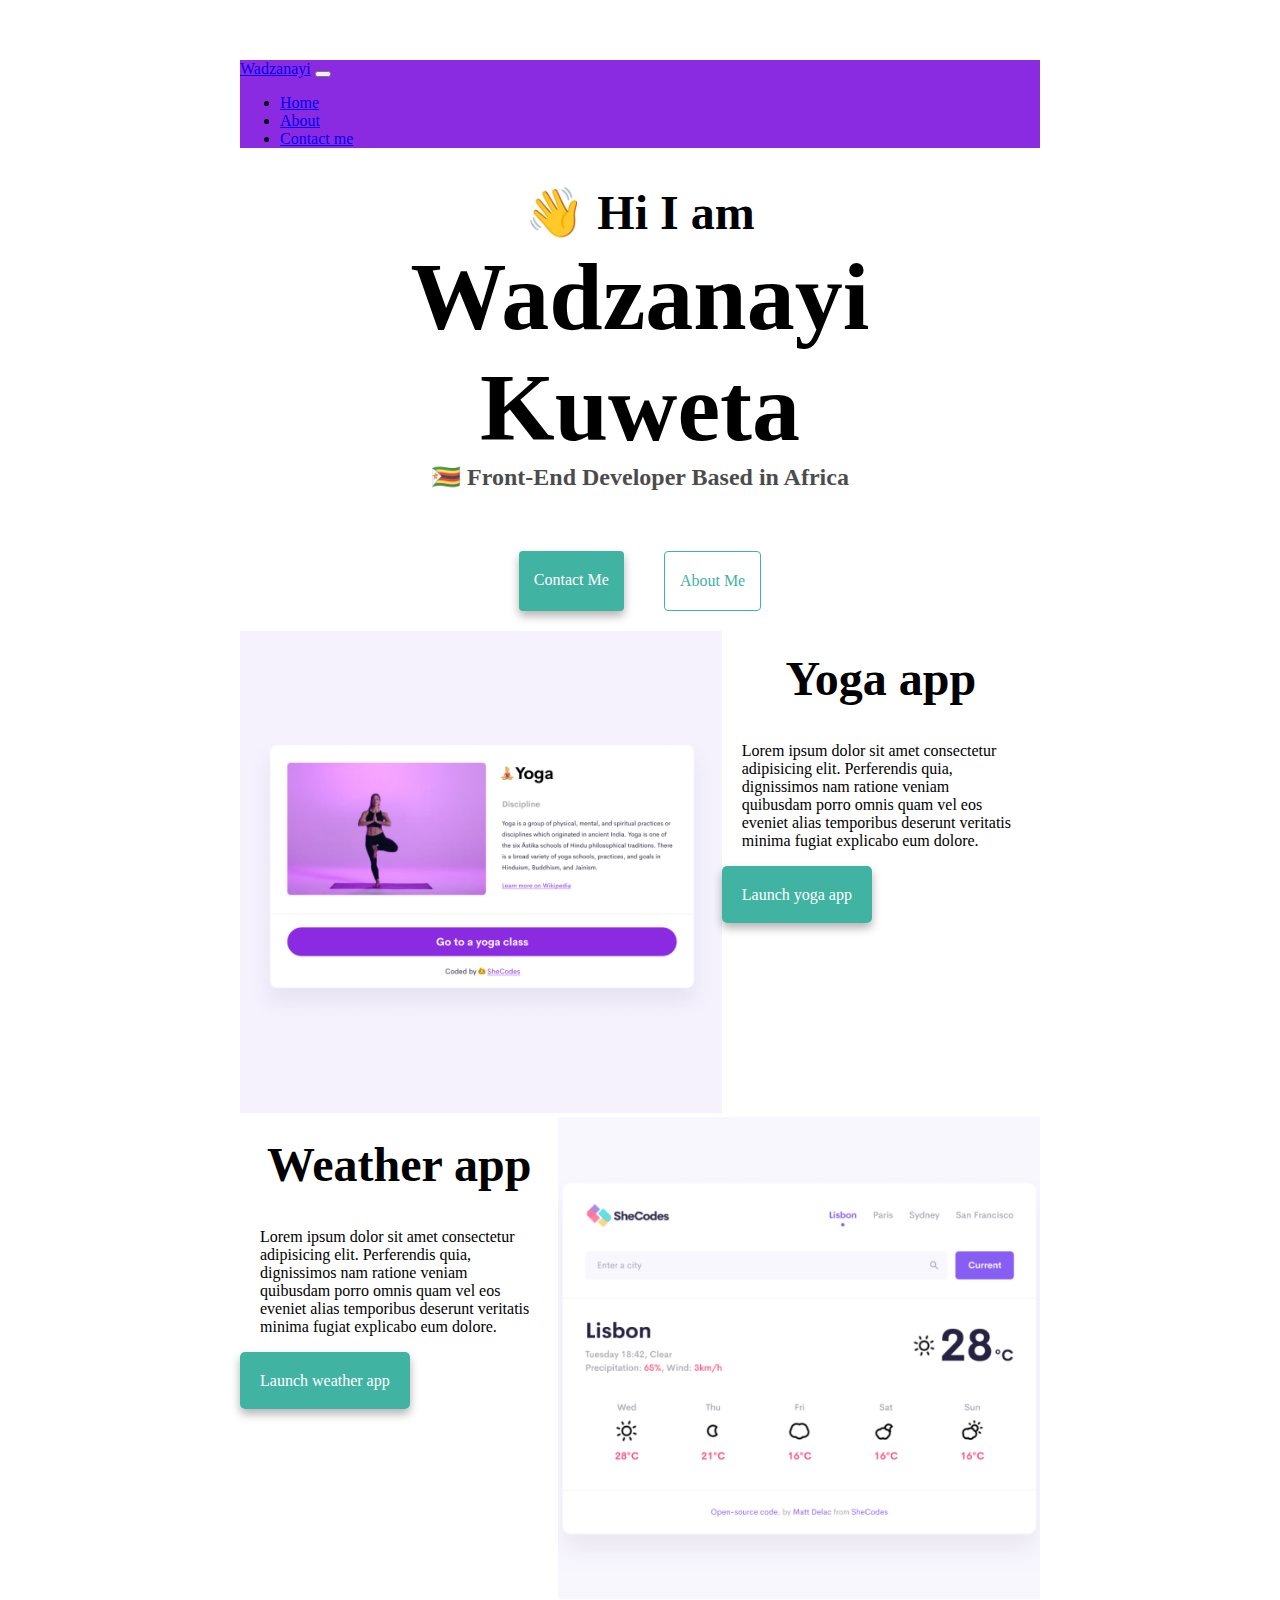
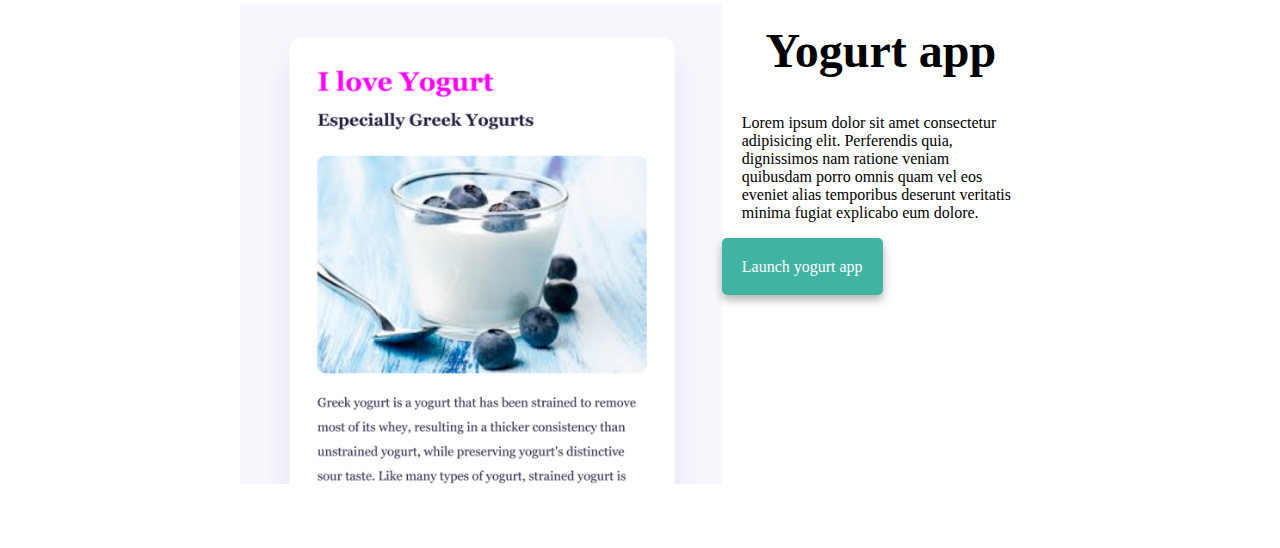
<file: index.html>
<!DOCTYPE html>
<html lang="en">
  <head>
    <meta charset="UTF-8" />
    <meta name="viewport" content="width=device-width, initial-scale=1.0" />
    <meta http-equiv="X-UA-Compatible" content="ie=edge" />
    <title>Wadzanayi Kuweta</title>
    <meta
    name="description"
    content="A portfolio of the Shecodes projects.It includes Search engine optimisation, responsive navigation,css media queries,responsive grids and flex box"/>
    <link
      href="https://cdn.jsdelivr.net/npm/bootstrap@5.2.2/dist/css/bootstrap.min.css"
      rel="stylesheet"
      integrity="sha384-Zenh87qX5JnK2Jl0vWa8Ck2rdkQ2Bzep5IDxbcnCeuOxjzrPF/et3URy9Bv1WTRi"
      crossorigin="anonymous"
    />
    <script
      src="https://cdn.jsdelivr.net/npm/bootstrap@5.2.2/dist/js/bootstrap.bundle.min.js"
      integrity="sha384-OERcA2EqjJCMA+/3y+gxIOqMEjwtxJY7qPCqsdltbNJuaOe923+mo//f6V8Qbsw3"
      crossorigin="anonymous"
    ></script>
    <link href="style.css" rel="stylesheet" type="text/css" />
  </head>
  <body>
    <nav
      class="navbar navbar-expand-lg fixed-top"
      style="background-color: blueviolet;"
    >
      <div class="container-fluid">
        <a class="navbar-brand" href="#">Wadzanayi</a>
        <button
          class="navbar-toggler"
          type="button"
          data-bs-toggle="collapse"
          data-bs-target="#navbarNav"
          aria-controls="navbarNav"
          aria-expanded="false"
          aria-label="Toggle navigation"
        >
          <span class="navbar-toggler-icon"></span>
        </button>
        <div class="collapse navbar-collapse" id="navbarNav">
          <ul class="navbar-nav">
            <li class="nav-item">
              <a class="nav-link active" aria-current="page" href="index.html"
                >Home</a
              >
            </li>
            <li class="nav-item">
              <a class="nav-link" href="/about.html">About</a>
            </li>
            <li class="nav-item">
              <a class="nav-link" href="/about.html#contact">Contact me</a>
            </li>
          </ul>
        </div>
      </div>
    </nav>
    <h2>
      👋 Hi I am
    </h2>
    <h1>Wadzanayi Kuweta</h1>
    <h3>&#x1f1ff;&#x1f1fc; Front-End Developer Based in Africa</h3>
    <div class="navigation-links">
      <a href="/about.html#contact" class="contact-link">Contact me</a>
      <a href="/about.html" class="about-link">About me</a>
    </div>
    <div class="container">
      <div class="row">
        <div class="col-md-6">
          <img src="images/yoga.png" alt="a yoga image" class="img-fluid rounded" />
        </div>
        <div class="col-md-6">
          <h2 class="mb-2">Yoga app</h2>
          <p>
            Lorem ipsum dolor sit amet consectetur adipisicing elit. Perferendis
            quia, dignissimos nam ratione veniam quibusdam porro omnis quam vel
            eos eveniet alias temporibus deserunt veritatis minima fugiat
            explicabo eum dolore.
          </p>
          <div class="mt-5">
            <a href="/#" class="contact-link">Launch yoga app</a>
          </div>
        </div>
      </div>

      <div class="row mt-5">
        <div class="col-md-6">
          <h2 class="mb-2">Weather app</h2>
          <p>
            Lorem ipsum dolor sit amet consectetur adipisicing elit. Perferendis
            quia, dignissimos nam ratione veniam quibusdam porro omnis quam vel
            eos eveniet alias temporibus deserunt veritatis minima fugiat
            explicabo eum dolore.
          </p>
          <div class="mt-5">
            <a href="#" class="contact-link">Launch weather app</a>
          </div>
        </div>
        <div class="col-md-6">
          <img src="images/weather.png" alt="a weather image" class="img-fluid rounded" />
        </div>
      </div>
      <div class="row mt-5">
        <div class="col-md-6">
          <img src="images/yogurt.png"  alt=" a yoghurt image" class="img-fluid rounded" />
        </div>
        <div class="col-md-6">
          <h2 class="mb-2">Yogurt app</h2>
          <p>
            Lorem ipsum dolor sit amet consectetur adipisicing elit. Perferendis
            quia, dignissimos nam ratione veniam quibusdam porro omnis quam vel
            eos eveniet alias temporibus deserunt veritatis minima fugiat
            explicabo eum dolore.
          </p>

          <div class="mt-5">
            <a href="#" class="contact-link">Launch yogurt app</a>
          </div>
        </div>
      </div>
    </div>
  </body>
</html>
</file>
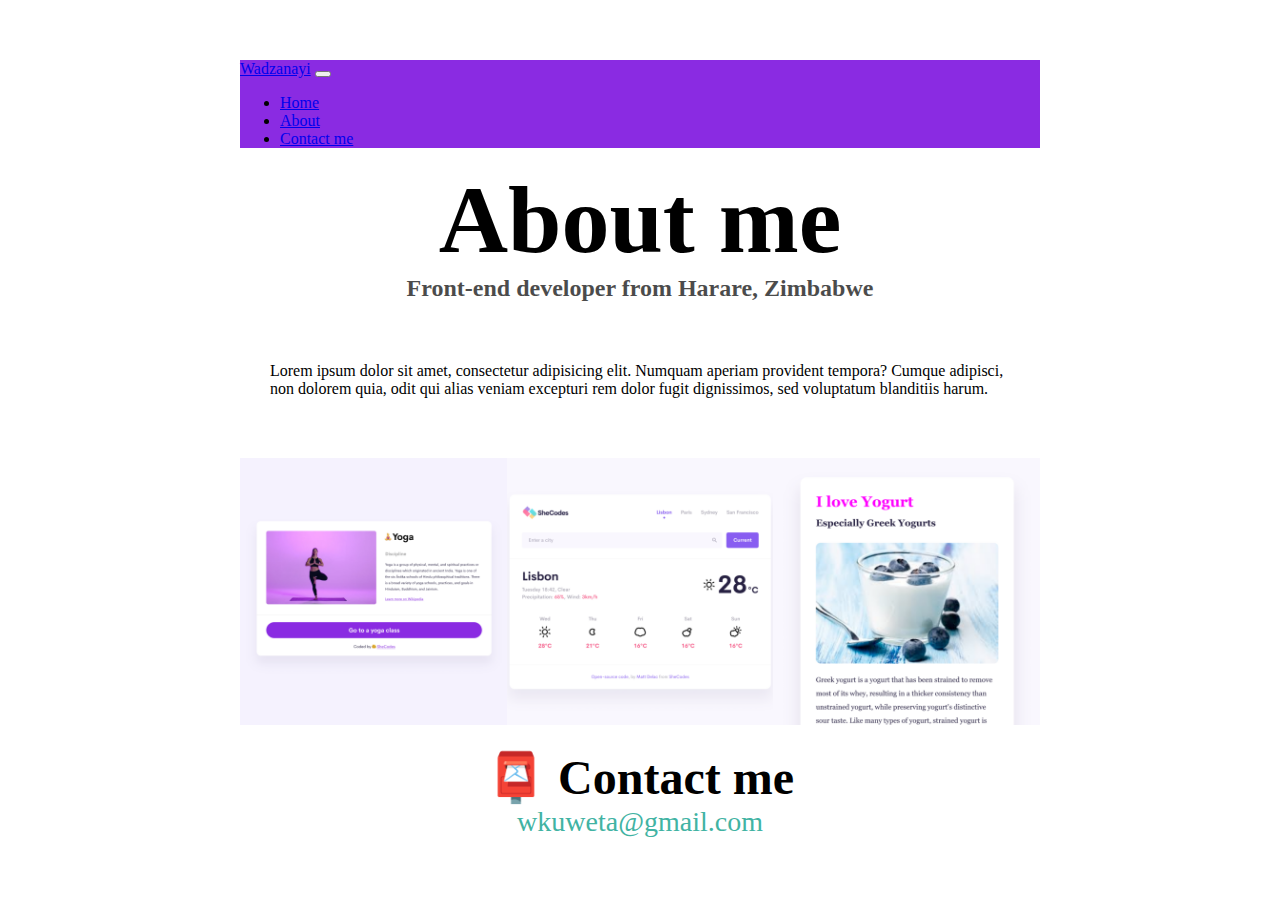
<file: about.html>
<!DOCTYPE html>
<html lang="en">
  <head>
    <meta charset="UTF-8" />
    <meta http-equiv="X-UA-Compatible" content="IE=edge" />
    <meta name="viewport" content="width=device-width, initial-scale=1.0" />
    <link
      href="https://cdn.jsdelivr.net/npm/bootstrap@5.2.2/dist/css/bootstrap.min.css"
      rel="stylesheet"
      integrity="sha384-Zenh87qX5JnK2Jl0vWa8Ck2rdkQ2Bzep5IDxbcnCeuOxjzrPF/et3URy9Bv1WTRi"
      crossorigin="anonymous"
    />
    <script
      src="https://cdn.jsdelivr.net/npm/bootstrap@5.2.2/dist/js/bootstrap.bundle.min.js"
      integrity="sha384-OERcA2EqjJCMA+/3y+gxIOqMEjwtxJY7qPCqsdltbNJuaOe923+mo//f6V8Qbsw3"
      crossorigin="anonymous"
    ></script>
    <link rel="stylesheet" href="style.css" />
    <title>Wadzanayi Kuweta - Front-End Developer</title>
    <meta
    name="description"
    content="Front-End developer,responsive pages portfolio "/>
      </head>
  <body>
<nav class="navbar navbar-expand-lg fixed-top" style="background-color: blueviolet;">
      <div class="container-fluid">
        <a class="navbar-brand" href="#">Wadzanayi</a>
        <button
          class="navbar-toggler"
          type="button"
          data-bs-toggle="collapse"
          data-bs-target="#navbarNav"
          aria-controls="navbarNav"
          aria-expanded="false"
          aria-label="Toggle navigation"
        >
          <span class="navbar-toggler-icon"></span>
        </button>
        <div class="collapse navbar-collapse" id="navbarNav">
          <ul class="navbar-nav">
            <li class="nav-item">
              <a class="nav-link active" aria-current="page" href="/"
                >Home</a
              >
            </li>
            <li class="nav-item">
              <a class="nav-link" href="/about.html">About</a>
            </li>
            <li class="nav-item">
              <a class="nav-link" href="/about.html#contact">Contact me</a>
            </li>
          </ul>
        </div>
      </div>
    </nav>
    <h1>About me</h1>
    <h3>Front-end developer from Harare, Zimbabwe</h3>
    <div class="about-paragraphs">
      <p>
      Lorem ipsum dolor sit amet, consectetur adipisicing elit. Numquam aperiam provident tempora? Cumque adipisci, non dolorem quia, odit qui alias veniam excepturi rem dolor fugit dignissimos, sed voluptatum blanditiis harum.
      </p>
     </div>
      <div class="container">
        <div class="row">
          <div class="col-sm-4"><img src="images/yoga.png" class="img-fluid p-2 shadow rounded" alt="yoga"></div>
          <div class="col-sm-4"><img src="images/weather.png" class="img-fluid p-2 shadow rounded" alt="weather"></div>
          <div class="col-sm-4"><img src="images/yogurt.png" class="img-fluid p-2 shadow rounded" alt="yogurt"></div>
        </div>
      </div>
    </div>
    <div id="contact">
      <h2>📮 Contact me</h2>
      <a href="mailto:wkuweta@gmail.com" class="email-link">
        wkuweta@gmail.com
      </a>
    </div>
  </body>
</html>
</file>
<file: style.css>
:root {
    --primary-color: #41b3a3;
    --secondary-color: #f5f2fe;
    --box-shadow: 0 5px 10px rgba(0, 0, 0, 0.3);
  }
  
  body {
    margin: 60px auto;
    max-width: 800px;
  }
  
  h1,
  h2,
  h3 {
    text-align: center;
    margin: 0;
  }
  
  h1 {
    font-size: 96px;
  }
  
  h2 {
    padding-top: 20px;
    font-size: 48px;
  }
  
  h3 {
    font-size: 24px;
    opacity: 0.7;
  }
  
  p {
    padding: 20px;
    border-radius: 4px;
  }
  
  .row {
    display: flex;
  }
  .img-fluid {
    max-width: 100%;
    height: auto;
  }
  
  .navigation-links {
    display: flex;
    margin-top: 40px;
    justify-content: center;
  }
  
  .navigation-links a {
    margin: 20px;
    border-radius: 4px;
    padding: 20px 15px;
    text-decoration: none;
    text-transform: capitalize;
  }
  
  .contact-link {
    background: var(--primary-color);
    box-shadow: var(--box-shadow);
    color: white;
    text-decoration: none;
    padding: 20px 20px 20px;
    border-radius: 5px;
  }
  
  .about-link {
    color: var(--primary-color);
    border: 1px solid var(--primary-color);
  }
  
  .homepage-link {
    color: var(--primary-color);
    text-align: center;
    display: block;
  }
  
  .about-paragraphs {
    display: flex;
    margin: 30px 0;
  }
  
  .about-paragraphs p {
    margin: 10px;
  }
  
  .email-link {
    display: flex;
    justify-content: center;
    color: var(--primary-color);
    font-size: 28px;
    text-decoration: none;
  }
  
  .email-link:hover {
    text-decoration: underline;
    color: blueviolet;
  }
  @media (max-width: 576px) {
    h1 {
      font-size: 48px;
      line-height: 1.5;
    }
  
    h2 {
      font-size: 32px;
      text-align: center;
    }
  
    p {
      text-align: center;
    }
}
</file>
